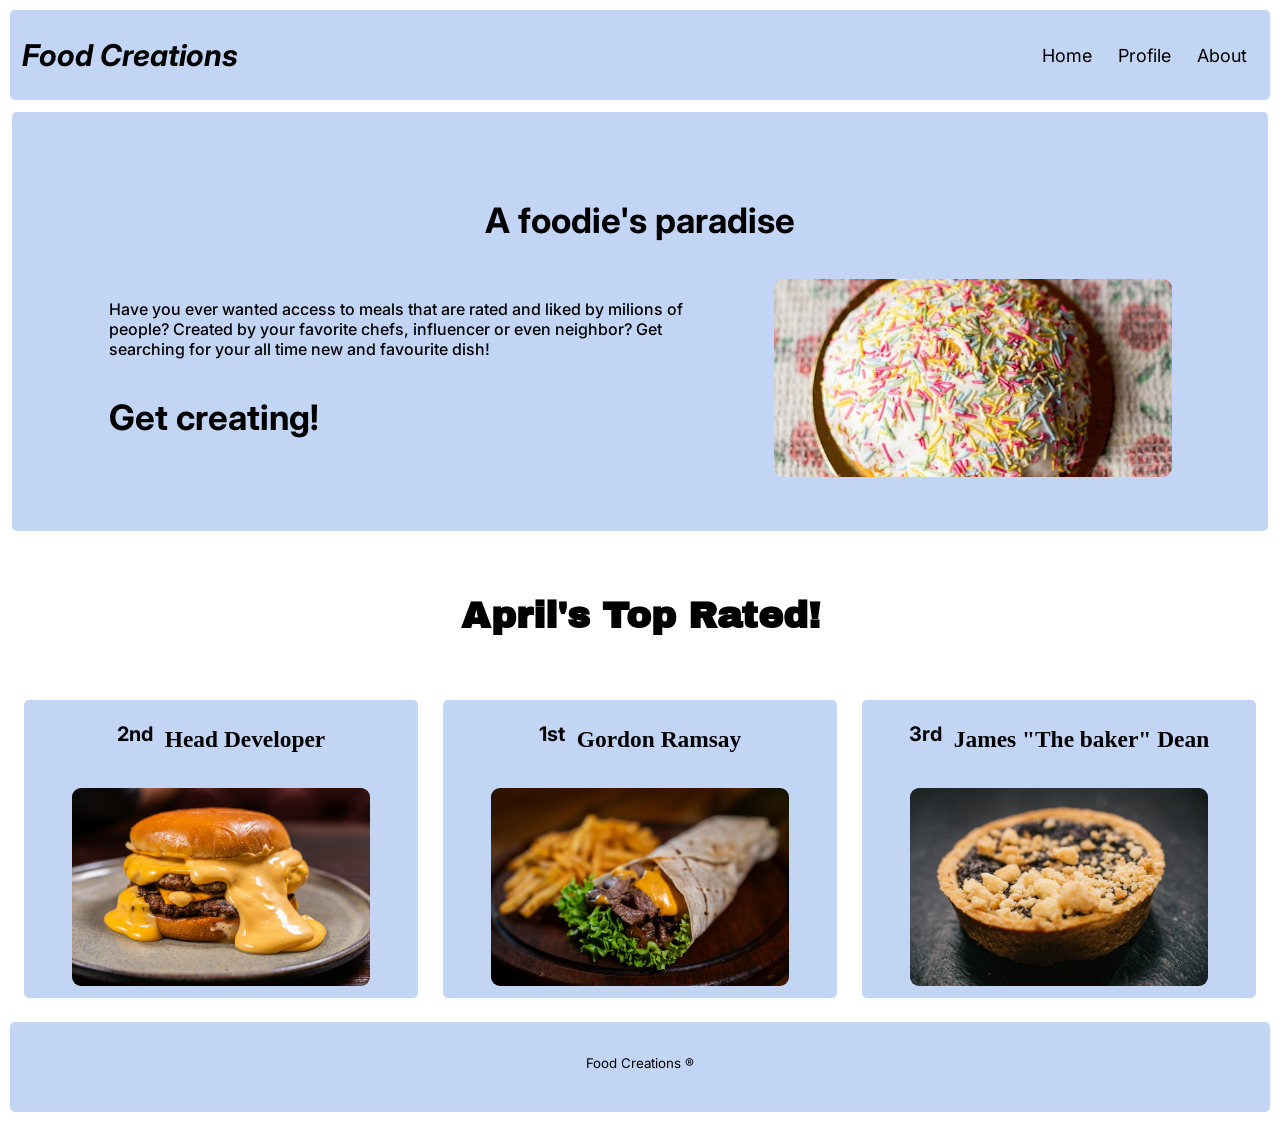
<file: index.html>
<!DOCTYPE html>

<html lang="en">
    <head>
        <link rel="preconnect" href="https://fonts.googleapis.com">
        <link rel="preconnect" href="https://fonts.gstatic.com" crossorigin>
        <link href="https://fonts.googleapis.com/css2?family=Inter:ital,opsz,wght@0,14..32,100..900;1,14..32,100..900&display=swap" rel="stylesheet">
        <link href="https://fonts.googleapis.com/css2?family=Archivo+Black&family=Inter:ital,opsz,wght@0,14..32,100..900;1,14..32,100..900&family=Roboto:ital,wght@0,100..900;1,100..900&display=swap" rel="stylesheet">
        <meta charset="UTF-8">
        <meta name="viewport" content="width=device-width, initial-scale=1.0">
        <title>Food Creations</title>
        <link rel="stylesheet" href="css/index.css">
    </head>

    <body>
        <header class="header">

            <div class="header-logo">Food Creations</div>
            
            <div class="header-links">
                <a href="#">Home</a>
                <a href="#">Profile</a>
                <a href="#">About</a>
            </div>

        </header>

        <section class="content">

            <div class="container">
                <section class="hero">
                    <h1>A foodie's paradise</h1>
                    <div class="hero-middle">
                        <div class="hero-group">
                            <p class="hero-paragraph">Have you ever wanted access to meals that are rated and liked by milions of people? Created by your favorite chefs, influencer or even neighbor? Get searching for your all time new and favourite dish!</p>
                            <h1 class="get-creating">Get creating!</h1>
                        </div>
                        <img class="img" src="assets/images/hero-image.jpg">
                    </div>
                </section>

                <section class="top-recipe">
                    <div class="winners-text"> <h2>April's Top Rated!</h2> </div>
                    <section class="first-second-third">
                        <section class="Second">
                            <p class="podium-text">2nd</p>
                            <h3 class="podium-second">Head Developer</h3>
                            <img src="assets/images/podium-images/burger.jpg" class="podium-image"></img>
                        </section>
                        <section class="First">
                            <p class="podium-text">1st</p>
                            <h3 class="podium-first">Gordon Ramsay</h3>
                            <img src="assets/images/podium-images/wrap.jpg" class="podium-image"></img>
                        </section>
                        <section class="Third">
                            <p class="podium-text">3rd</p>
                            <h3 class="podium-third">James "The baker" Dean</h3>
                            <img src="assets/images/podium-images/tart.jpg" class="podium-image"></img>
                        </section>
                    </section>
                </section>
            </div>
        </section>

        <footer class="footer">
            <p><sup> Food Creations &reg; </sup></p>
        </footer>

    </body>

</html>
</file>
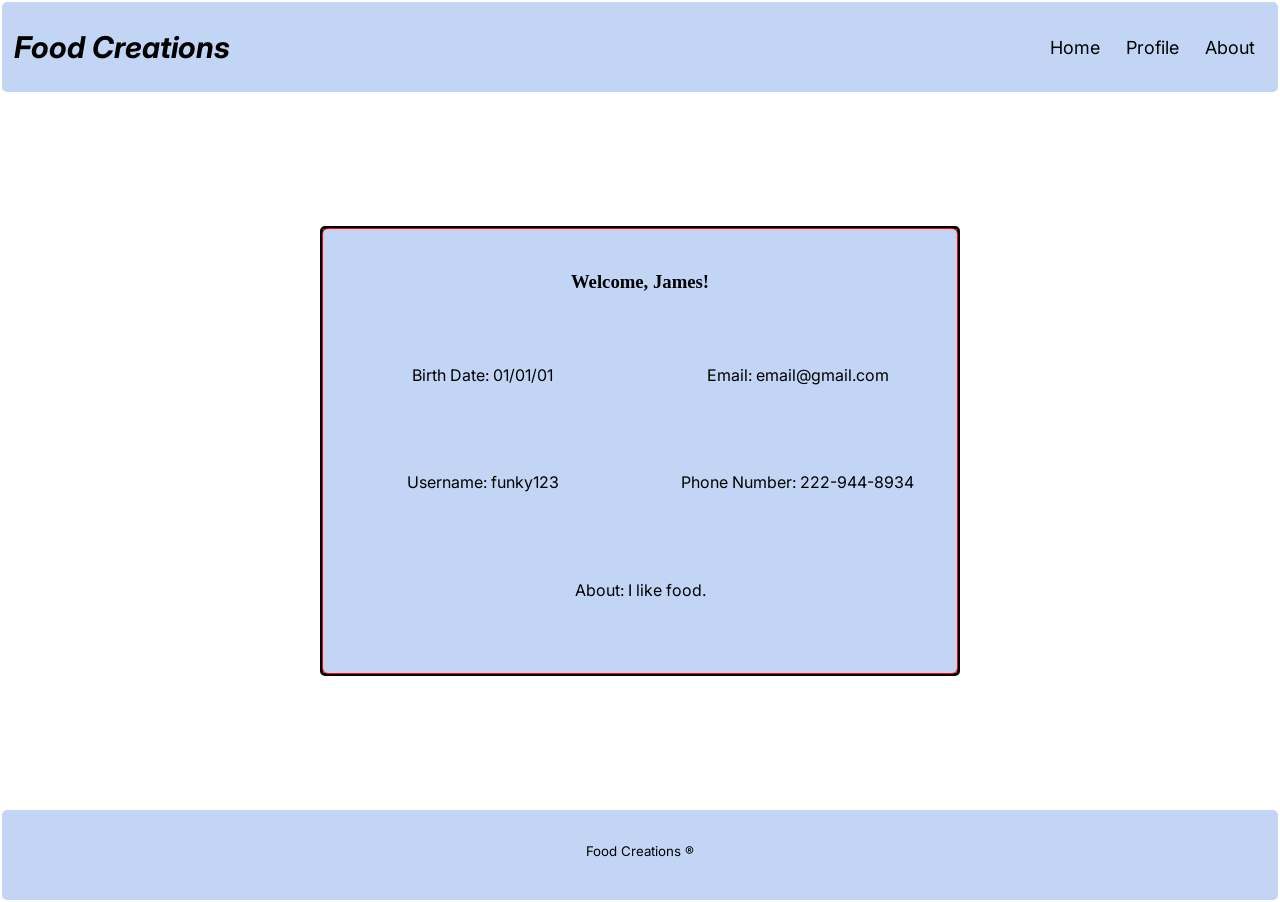
<file: pages/profile.html>
<!DOCTYPE html>

<html lang="en">
    <head>
        <link rel="preconnect" href="https://fonts.googleapis.com">
        <link rel="preconnect" href="https://fonts.gstatic.com" crossorigin>
        <link href="https://fonts.googleapis.com/css2?family=Inter:ital,opsz,wght@0,14..32,100..900;1,14..32,100..900&display=swap" rel="stylesheet">
        <link href="https://fonts.googleapis.com/css2?family=Archivo+Black&family=Inter:ital,opsz,wght@0,14..32,100..900;1,14..32,100..900&family=Roboto:ital,wght@0,100..900;1,100..900&display=swap" rel="stylesheet">
        <meta charset="UTF-8">
        <meta name="viewport" content="width=device-width, initial-scale=1.0">
        <title>Food Creations</title>
        <link rel="stylesheet" href="../css/profile.css">
    </head>

    <body>
        <header class="header">

            <div class="header-logo">Food Creations</div>
            
            <div class="header-links">
                <a href="#">Home</a>
                <a href="#">Profile</a>
                <a href="#">About</a>
            </div>

        </header>

        <main>
            <section class="profile-container">
                <section class="profile-information">
                    <h3 class="profile-welcome">Welcome, James!</h3>
                    <p class="birth-date">Birth Date: 01/01/01</p>
                    <p class="email">Email: email@gmail.com</p>
                    <p class="username">Username: funky123</p>
                    <p class="phone-number">Phone Number: 222-944-8934</p>
                    <p class="about">About: I like food.</p>
                </section>
            </section>
        </main>

        <footer class="footer">
            <p><sup> Food Creations &reg; </sup></p>
        </footer>

    </body>

</html>
</file>
<file: css/index.css>
/*

ATTRIBUTIONS

Title: Inter
Author: Rasmus Andersson
Source: https://fonts.google.com/specimen/Inter
Licence: https://scripts.sil.org/cms/scripts/page.php?site_id=nrsi&id=OFL

Title: Archivo Black
Author: Omnibus-Type
Source: https://fonts.google.com/specimen/Archivo+Black?query=Archivo&preview.script=Latn
Licence: https://scripts.sil.org/cms/scripts/page.php?site_id=nrsi&id=OFL

*/

* {
    box-sizing: border-box;
    border: 1px solid transparent;
    border-radius: 5px;
}

p {
    font-family: Inter, sans-serif;
}

body {
    max-width: 100%;
    min-height: 100dvh;
    display: flex;
    flex-direction: column;
    gap: 10px;
}

.header {
    height: 10dvh;
    display: flex;
    padding: 10px;
    align-items: center;
    justify-content: space-between;
    background-color: #c2d5f4;
}

.header .header-logo {
    font-family: "Archivo Black", sans-serif;
    font-weight: 700;
    font-style: italic;
    font-size: 30px;
    font-family: inter, sans-serif;
}

.header-links a{
    font-family: Inter, sans-serif;
    color: black;
    font-size: 18px;
    padding: 10px;
    text-decoration: none;
}

.hero {
    display: flex;
    flex-direction: column;
    flex: 1;
    justify-content: center;
    align-items: center;
    background-color: #c2d5f4;
    padding: 10px;
}

.hero h1 {
    font-size: 35px;
    font-family: Inter, sans-serif;
}

.img {
    height: 200px;
    width: 400px;
    object-fit: cover;
    border: 1px solid transparent;
    border-radius: 10px;
}

.hero-middle {
    display: flex;
    gap: 50px;
    font-family: Inter, sans-serif;
    align-items: center;
    justify-content: center;

}

.hero-paragraph {
    font-weight: 500;
}

.hero-group {
    width: 50%;
}

.content {
    display: flex;
}

.container {
    min-height: 100dvh;
    display: flex;
    flex-direction: column;
    gap: 10px;
}

.top-recipe {
    display: flex;
    flex-direction: column;
    flex: 1;
}

.top-recipe .first-second-third {
    display: flex;
    flex: 1;
    gap: 5px;
}

.winners-text {
    font-family: "Archivo Black";
    font-size: 25px;
    text-align: center;
    margin-bottom: 20px;
    margin-top: 20px;
}

.First, .Second, .Third {
    display: flex;
    flex: 1;
    flex-wrap: wrap;
    font-weight: 700;
    font-size: 20px;
    background-color: #c2d5f4;
    justify-content: center;
    margin: 10px;
}

.podium-image {
    object-fit: cover;
    border: 1px solid transparent;
    border-radius: 10px;    
    margin: 10px;
    height: 200px;
    width: 300px;
}

.podium-text {
    margin-right: 10px;
}

.footer {
    display: flex;
    justify-content: center;
    align-items: center;
    height: 10dvh;
    background-color: #c2d5f4;
}
</file>
<file: css/profile.css>
/*

ATTRIBUTIONS

Title: Inter
Author: Rasmus Andersson
Source: https://fonts.google.com/specimen/Inter
Licence: https://scripts.sil.org/cms/scripts/page.php?site_id=nrsi&id=OFL

Title: Archivo Black
Author: Omnibus-Type
Source: https://fonts.google.com/specimen/Archivo+Black?query=Archivo&preview.script=Latn
Licence: https://scripts.sil.org/cms/scripts/page.php?site_id=nrsi&id=OFL

*/

* {
    box-sizing: border-box;
    border: 1px solid transparent;
    border-radius: 5px;
}

p {
    font-family: Inter, sans-serif;
}

html {
    margin: 0px;
    padding: 0px;
}

body {
    max-width: 100%;
    min-height: 100dvh;
    display: flex;
    flex-direction: column;
    gap: 10px;
    padding: 0px;
    margin: 0px;
}

main {
    border: 3px solid black;
    background-color: #c2d5f4;
    height: 50dvh;
    width: 50vw;
    margin-top: auto;
    margin-bottom: auto;
    margin-left: auto;
    margin-right: auto;
}

.profile-container {
    display: flex;
    flex-wrap: wrap;
    justify-content: center;
}

.profile-welcome {
    display: flex;
    width: 100%;
    justify-content: center;
    padding-top: 20px;
    margin-bottom: 0px;
}

.profile-information {
    display: flex;
    flex-wrap: wrap;
}

.email, .phone-number, 
.username, .birth-date, .about {
    text-align: center;
}

.profile-information p {
    flex: 1 1 50%;
}

.header {
    height: 10dvh;
    display: flex;
    padding: 10px;
    align-items: center;
    justify-content: space-between;
    background-color: #c2d5f4;
}

.header .header-logo {
    font-family: "Archivo Black", sans-serif;
    font-weight: 700;
    font-style: italic;
    font-size: 30px;
    font-family: inter, sans-serif;
}

.header-links a{
    font-family: Inter, sans-serif;
    color: black;
    font-size: 18px;
    padding: 10px;
    text-decoration: none;
}

.profile-container {
    display: flex;
    flex-grow: 1;
    outline: 1px solid red;
    height: 100%;
    width: 100%;
}

.footer {
    display: flex;
    justify-content: center;
    align-items: center;
    height: 10dvh;
    background-color: #c2d5f4;
}
</file>
